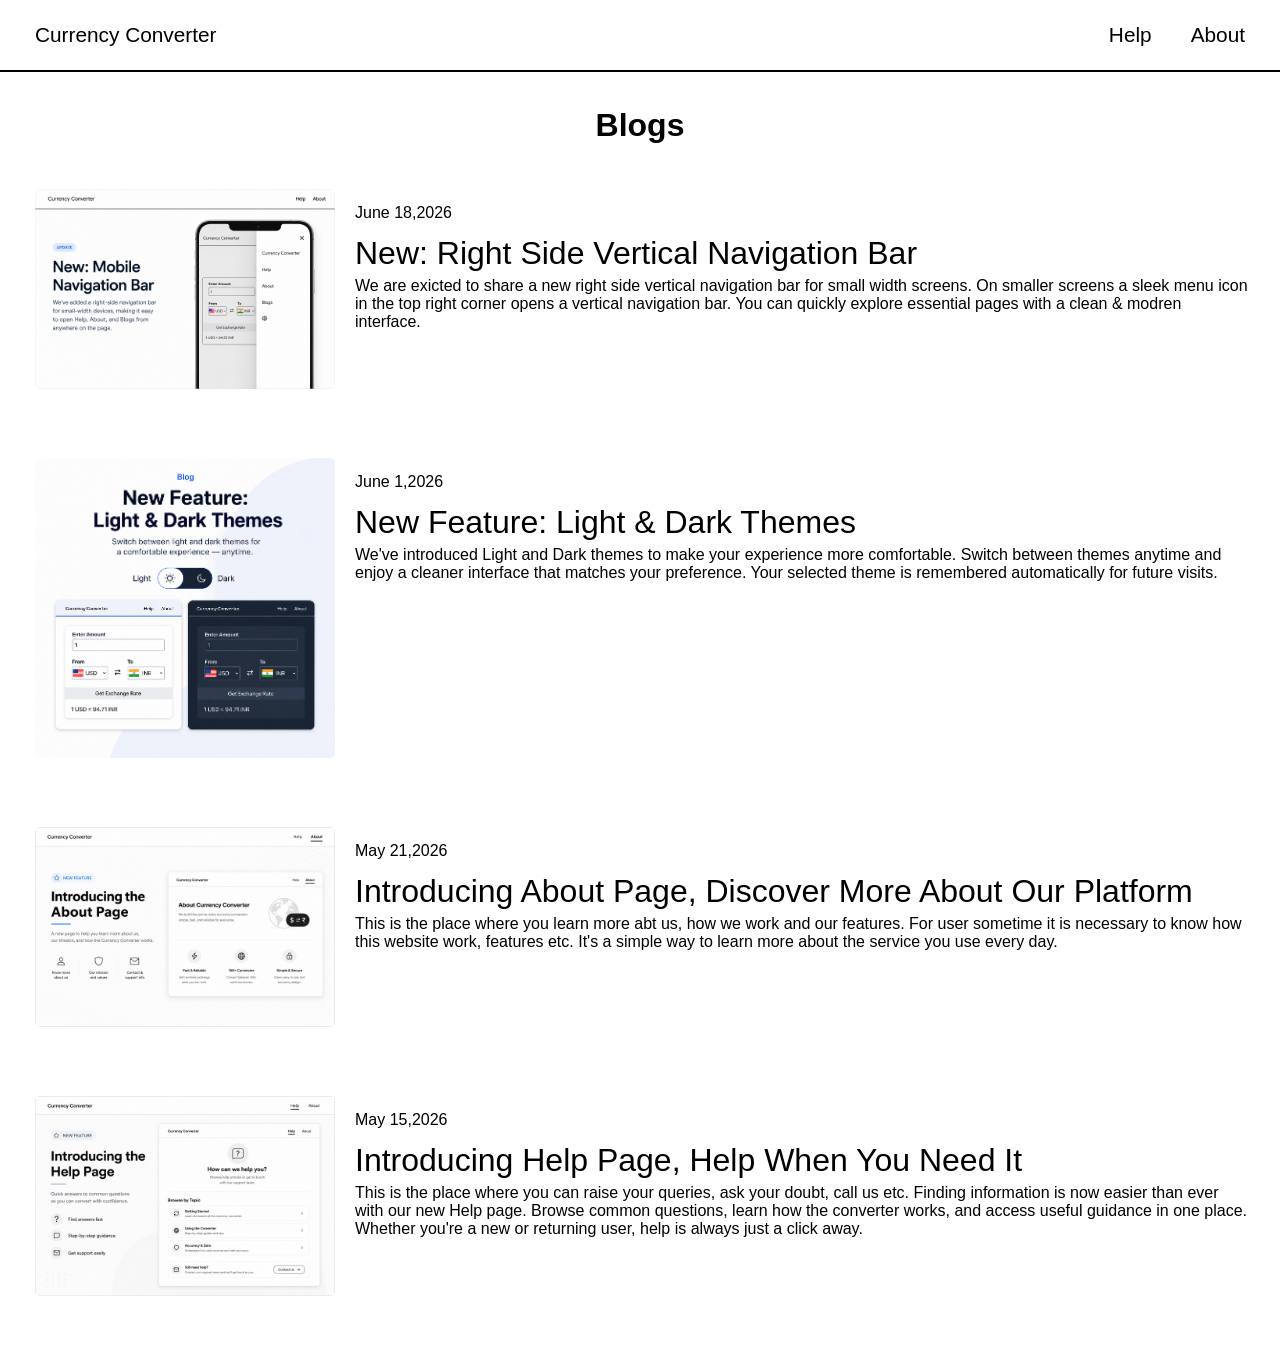
<file: blog.html>
<!DOCTYPE html>
<html lang="en">
<head>
    <meta charset="UTF-8">
    <meta name="viewport" content="width=device-width, initial-scale=1.0">
    <title>Blog | Currency Converter</title>
    <link rel="stylesheet" href="blog.css">
</head>
<body>
    <header>
        <li onclick="window.location.href='index.html'">Currency Converter</li>
        <div class="headerLinks">
            <li onclick="window.location.href='help.html'">Help</li>
            <li onclick="window.location.href='about.html'">About</li>
        </div>
    </header>

    <div class="headingText">Blogs</div>

    <div class="cards">
        
        <div class="card">  <!-- 1 -->
            <div class="cardPhoto">
                <img src="images/navigationBar.png">
            </div>
            <div class="cardText">
                <div class="uploadTime">June 18,2026</div>
                <div class="cardHeading">New: Right Side Vertical Navigation Bar</div>
                <div class="cardPara">We are exicted to share a new right side vertical navigation bar for small width screens. On smaller screens a sleek menu icon in the top right corner opens a vertical navigation bar. You can quickly explore essential pages with a clean & modren interface.</div>
            </div>
        </div>


        <div class="card">  <!-- 1 -->
            <div class="cardPhoto">
                <img src="images/themeImg.png">
            </div>
            <div class="cardText">
                <div class="uploadTime">June 1,2026</div>
                <div class="cardHeading">New Feature: Light & Dark Themes</div>
                <div class="cardPara">We've introduced Light and Dark themes to make your experience more comfortable. Switch between themes anytime and enjoy a cleaner interface that matches your preference. Your selected theme is remembered automatically for future visits.</div>
            </div>
        </div>
        
        
        <div class="card">  <!-- 2 -->
            <div class="cardPhoto">
                <img src="images/abtBlogImg.png">
            </div>
            <div class="cardText">
                <div class="uploadTime">May 21,2026</div>
                <div class="cardHeading">Introducing About Page, Discover More About Our Platform</div>
                <div class="cardPara">This is the place where you learn more abt us, how we work and our features. For user sometime it is necessary to know how this website work, features etc. It's a simple way to learn more about the service you use every day.</div>
            </div>
        </div>


        <div class="card">  <!-- 3 -->
            <div class="cardPhoto">
                <img src="images/helpBlogImg.png">
            </div>
            <div class="cardText">
                <div class="uploadTime">May 15,2026</div>
                <div class="cardHeading">Introducing Help Page, Help When You Need It</div>
                <div class="cardPara">This is the place where you can raise your queries, ask your doubt, call us etc. Finding information is now easier than ever with our new Help page. Browse common questions, learn how the converter works, and access useful guidance in one place. Whether you're a new or returning user, help is always just a click away.</div>
            </div>
        </div>


    </div>

    <script src="blog.js"></script>
</body>
</html>
</file>
<file: blog.css>
*{
    margin: 0;
    padding: 0;
    font-family: "Open Sans", sans-serif;
}

body{
    padding-top: 72px;
}

header{
    font-size: 1.3rem;
    height: 72px;
    display: flex;
    justify-content: space-between;
    align-items: center;
    padding-left: 28px;
    padding-right: 28px;
    border-bottom: 2px solid black;
    position: fixed;
    top: 0;
    left: 0;
    width: 100%;
    background-color: white;
    box-sizing: border-box;
}

header li{
    list-style-type: none;
    cursor: pointer;
    padding: 7px;
    border: 0px white solid;
    border-radius: 5px;
}

header li:hover{
    background-color: rgb(220, 226, 230);
}

.headerLinks{
    display: flex;
    gap: 25px;
}


/* main content */

.headingText{
    text-align: center;
    font-size: 2rem;
    padding: 35px 0px 35px 0px;
    font-weight: 600;
}


/* css for cards */

.cards{
    display: flex;
    flex-direction: column;
    gap: 35px;
    padding: 0px 20px;
    margin-bottom: 50px;
}

.card{
    display: flex;
    gap: 20px;
    /* box-shadow: 1px 1px 5px rgba(0,0,0,0.3), -1px -1px 5px rgba(0,0,0,0.3); */
    padding: 10px 10px 20px 10px;
    border-radius: 5px;
    box-sizing: border-box;
}

.cardPhoto img{
    /* width: 250px; */
    /* height: 200px; */
    width: auto;
    max-width: 300px;
    height: auto;
    max-height: 300px;
    object-fit: cover;
    border-radius: 5px;
}

.cardText{
    display: flex;
    flex-direction: column;
    gap: 5px;
}

.uploadTime{
    /* background-color: cyan; */
    margin: 15px 10px 8px 0;
}

.cardHeading{
    font-size: 2rem;
    font-weight: 540;
}

@media (min-width: 768px){
    .card{
        border-left: 5px solid white;
        background-color: white;
        transition: background-color 0.4s ease-in-out, border-color 0.6s ease-in-out;
    }

    .card:hover{
        border-left-color: grey;
        background-color: rgba(228, 231, 225, 0.50);
    }
    
    body.dark-mode .card{
        border-left: 5px solid rgb(5,5,5);
        background-color: rgb(5,5,5);
    }
    
    body.dark-mode .card:hover{
        border-left: 5px solid #ffffff;
        background-color: rgba(118, 120, 116, 0.5);
    }
}


@media (max-width: 768px){
    header{
        padding-left: 20px;
        padding-right: 20px;
    }

    .headerLinks{
        gap: 15px;
    }

    .cards{
        gap: 45px;
    }

    .card{
        display: flex;
        flex-direction: column;
        background-color: rgba(240, 242, 237, 0.39);
    }

    .cardPhoto{
        display: flex;
        justify-content: center;
    }

    .cardPhoto img{
        max-width: 290px;
    }

    body.dark-mode .card{
        background-color: rgb(73, 73, 76);
    }
}

@media (max-width: 425px){
    header{
        font-size: 18px;
        padding-left: 15px;
        padding-right: 15px;
    }
}


/* write css code for dark mode */

body.dark-mode{
    background-color: rgb(5,5,5);
    color: #ffffff;
}

body.dark-mode header{
    background-color: rgb(5,5,5);
    color: #ffffff;
    border-bottom: 2px solid #ffffff;
}

body.dark-mode header li:hover{
    background-color: #444b45ef;
}
</file>
